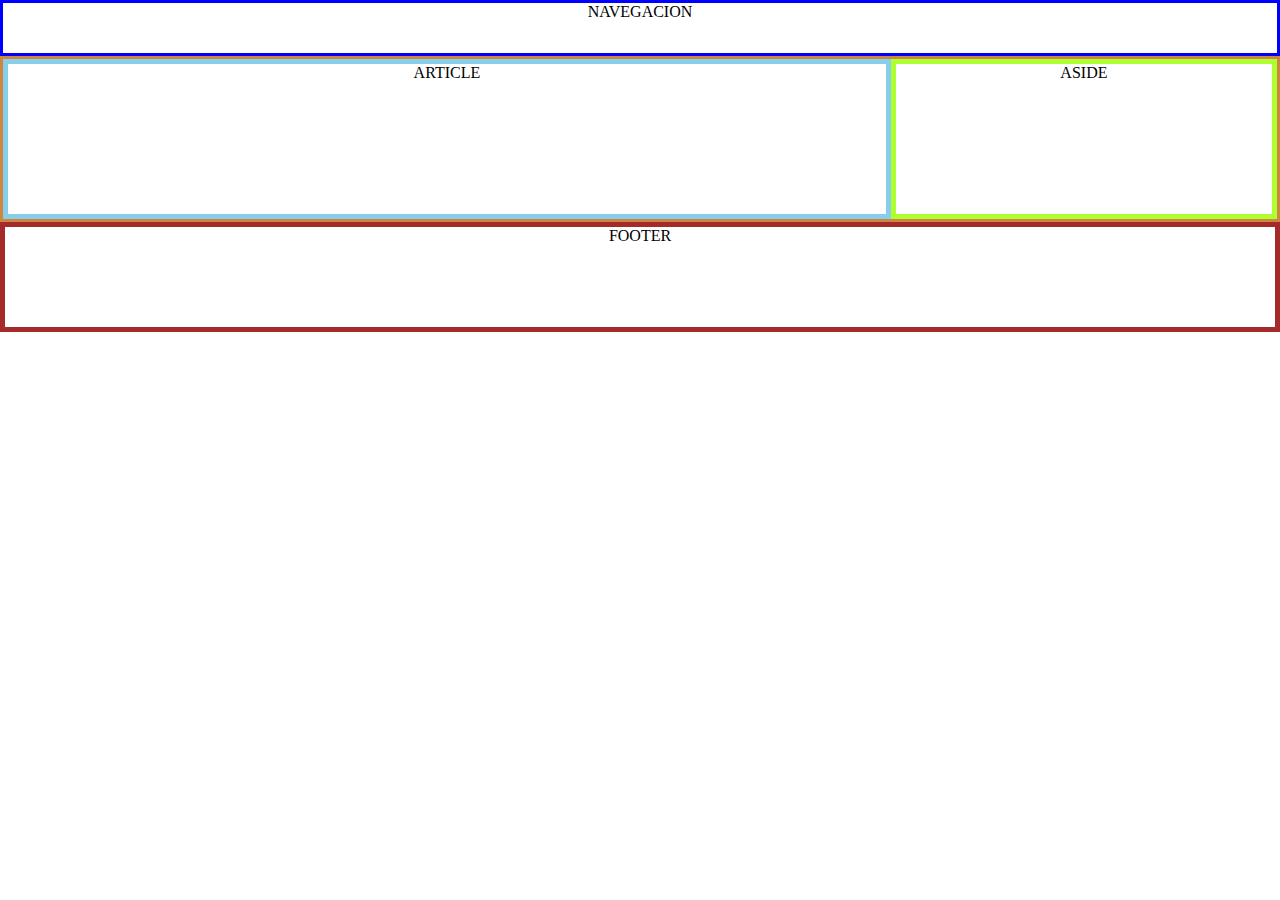
<file: 01 HTML Y CSS/04 Maquetacion/index.html>
<!DOCTYPE html>
<html lang="en">
    <head>
        <meta charset="UTF-8">
        <meta http-equiv="X-UA-Compatible" content="IE=edge">
        <meta name="viewport" content="width=device-width, initial-scale=1.0">
        <title>Document</title>
        <style>
            body{
                margin: 0;
            }
            nav{
                border: 3px solid blue;
                height: 50px;
                text-align: center;
            }
            /* ⚡ FLEXBOX ⚡*/
            section{ /*700px*/
                border: 3px solid peru;
                display: flex;
            }
            article{
                border: 5px solid skyblue;
                height: 150px;
                text-align: center;
                /* width: 500px; */
                /* width: 448px; */
                /*width: calc(70% - 10px);*/
                /*display: inline-block;*/
                width: 70%;
            }
            aside{
                border: 5px solid greenyellow;
                height: 150px;
                text-align: center;
                /* width: 186px; */
                /*width: calc(30% - 10px);*/
                /*display: inline-block;*/
                width: 30%;
            }
            footer{
                border: 5px solid brown;
                height: 100px;
                text-align: center;
            }
        </style>
    </head>
    <body>
        <nav>
            NAVEGACION
        </nav>
        <section>
            <article>ARTICLE</article>
            <aside>ASIDE</aside>        
        </section>
        <footer>
            FOOTER
        </footer>
    </body>
</html>
</file>
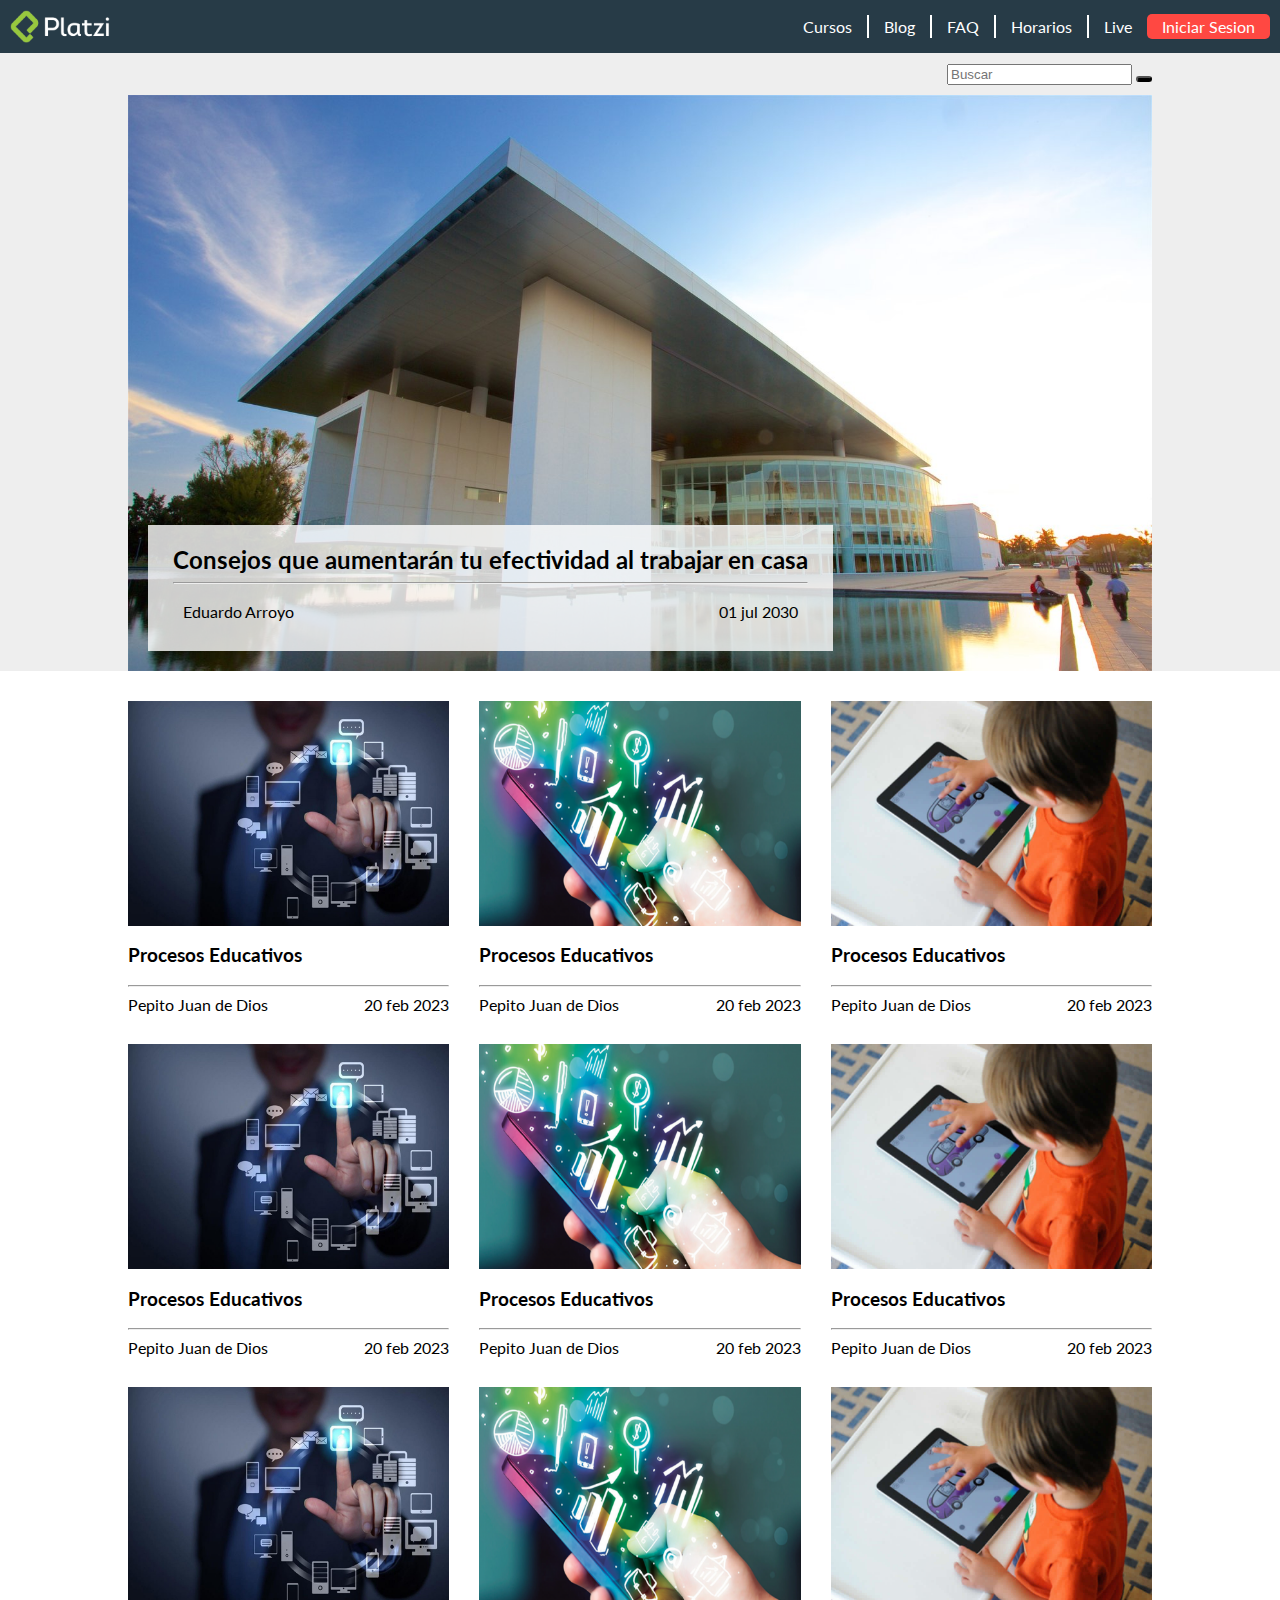
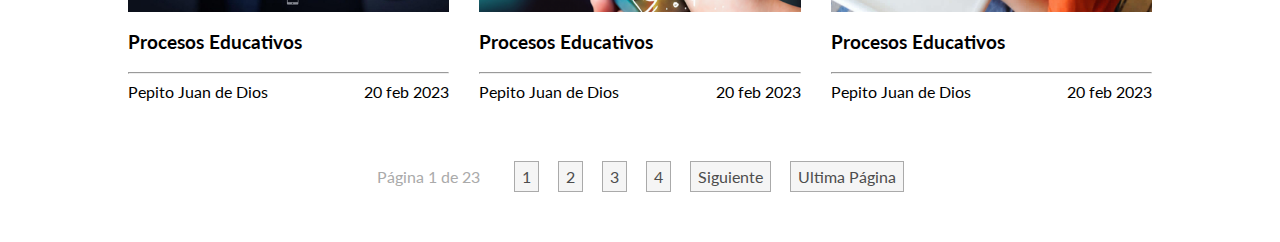
<file: 01 HTML Y CSS/05 Platzi Demo/index.html>
<!DOCTYPE html>
<html lang="es">
<head>
    <meta charset="UTF-8">
    <meta http-equiv="X-UA-Compatible" content="IE=edge">
    <meta name="viewport" content="width=device-width, initial-scale=1.0">
    <title>Document</title>
    <link rel="preconnect" href="https://fonts.googleapis.com">
    <link rel="preconnect" href="https://fonts.gstatic.com" crossorigin>
    <link href="https://fonts.googleapis.com/css2?family=Lato&display=swap" 
    rel="stylesheet">
    <!-- <link rel="stylesheet" href="https://cdnjs.cloudflare.com/ajax/libs/font-awesome/6.3.0/css/all.min.css"> -->
    <link rel="stylesheet" href="https://cdnjs.cloudflare.com/ajax/libs/font-awesome/6.3.0/css/all.min.css" integrity="sha512-SzlrxWUlpfuzQ+pcUCosxcglQRNAq/DZjVsC0lE40xsADsfeQoEypE+enwcOiGjk/bSuGGKHEyjSoQ1zVisanQ==" crossorigin="anonymous" referrerpolicy="no-referrer" />
    <link rel="stylesheet" href="css/estilos.css">
</head>
<body>
    <nav>
        <!-- SEARCH ENGINE OPTIMIZATION-->
        <img src="img/platzi-logo.png" alt="Platzi logo">
        
        <ul>
            <li class="border">
                <a href="#">Cursos</a>
            </li>
            <li class="border">
                <a href="#">Blog</a>
            </li>
            <li class="border">
                <a href="#">FAQ</a>
            </li>
            <li class="border">
                <a href="#">Horarios</a>
            </li>
            <li>
                <a href="#">Live</a>
            </li>
            <li>
                <a href="#" id="sesion">Iniciar Sesion</a>
            </li>
        </ul>
        <div>
            <i class="fa-solid fa-bars"></i>
        </div>
    </nav>
    
    <section class="portada">
        <div class="contenedor">
            <form>
                <input type="text" placeholder="Buscar">
                <button><i class="fa-solid fa-magnifying-glass"></i></button>
            </form>
            <div class="portadaBox">
                <img src="img/arquitectura.jpg" alt="arquitectura">
                <div class="portadaBox-hijo">
                    <h2>Consejos que aumentarán tu efectividad al trabajar en casa</h2>
                    <hr>
                    <div>
                        <span>
                            <i class="fa-solid fa-user"></i>
                            Eduardo Arroyo
                        </span>
                        <span>
                            01 jul 2030
                        </span>
                    </div>
                </div>
            </div>
        </div>
    </section>
    <section class="publicaciones">
        <div class="contenedor publiContenedor">
            <article>
                <img src="img/tec01.jpg" alt="tec01">
                <div>
                    <h3>Procesos Educativos</h3>
                    <hr>
                    <div>
                        <span>Pepito Juan de Dios</span>
                        <span>20 feb 2023</span>
                    </div>
                </div>
            </article>
            <article>
                <img src="img/tec02.png" alt="tec02">
                <div>
                    <h3>Procesos Educativos</h3>
                    <hr>
                    <div>
                        <span>Pepito Juan de Dios</span>
                        <span>20 feb 2023</span>
                    </div>
                </div>
            </article>
            <article>
                <img src="img/tec03.jpg" alt="tec03">
                <div>
                    <h3>Procesos Educativos</h3>
                    <hr>
                    <div>
                        <span>Pepito Juan de Dios</span>
                        <span>20 feb 2023</span>
                    </div>
                </div>
            </article>
            <article>
                <img src="img/tec01.jpg" alt="tec01">
                <div>
                    <h3>Procesos Educativos</h3>
                    <hr>
                    <div>
                        <span>Pepito Juan de Dios</span>
                        <span>20 feb 2023</span>
                    </div>
                </div>
            </article>
            <article>
                <img src="img/tec02.png" alt="tec02">
                <div>
                    <h3>Procesos Educativos</h3>
                    <hr>
                    <div>
                        <span>Pepito Juan de Dios</span>
                        <span>20 feb 2023</span>
                    </div>
                </div>
            </article>
            <article>
                <img src="img/tec03.jpg" alt="tec03">
                <div>
                    <h3>Procesos Educativos</h3>
                    <hr>
                    <div>
                        <span>Pepito Juan de Dios</span>
                        <span>20 feb 2023</span>
                    </div>
                </div>
            </article>
            <article>
                <img src="img/tec01.jpg" alt="tec01">
                <div>
                    <h3>Procesos Educativos</h3>
                    <hr>
                    <div>
                        <span>Pepito Juan de Dios</span>
                        <span>20 feb 2023</span>
                    </div>
                </div>
            </article>
            <article>
                <img src="img/tec02.png" alt="tec02">
                <div>
                    <h3>Procesos Educativos</h3>
                    <hr>
                    <div>
                        <span>Pepito Juan de Dios</span>
                        <span>20 feb 2023</span>
                    </div>
                </div>
            </article>
            <article>
                <img src="img/tec03.jpg" alt="tec03">
                <div>
                    <h3>Procesos Educativos</h3>
                    <hr>
                    <div>
                        <span>Pepito Juan de Dios</span>
                        <span>20 feb 2023</span>
                    </div>
                </div>
            </article>
        </div>
    </section>
    <footer>
        <span>Página 1 de 23</span>
        <a href="#">1</a>
        <a href="#">2</a>
        <a href="#">3</a>
        <a href="#">4</a>
        <a href="#">Siguiente</a>
        <a href="#">Ultima Página</a>
    </footer>
</body>
</html>
</file>
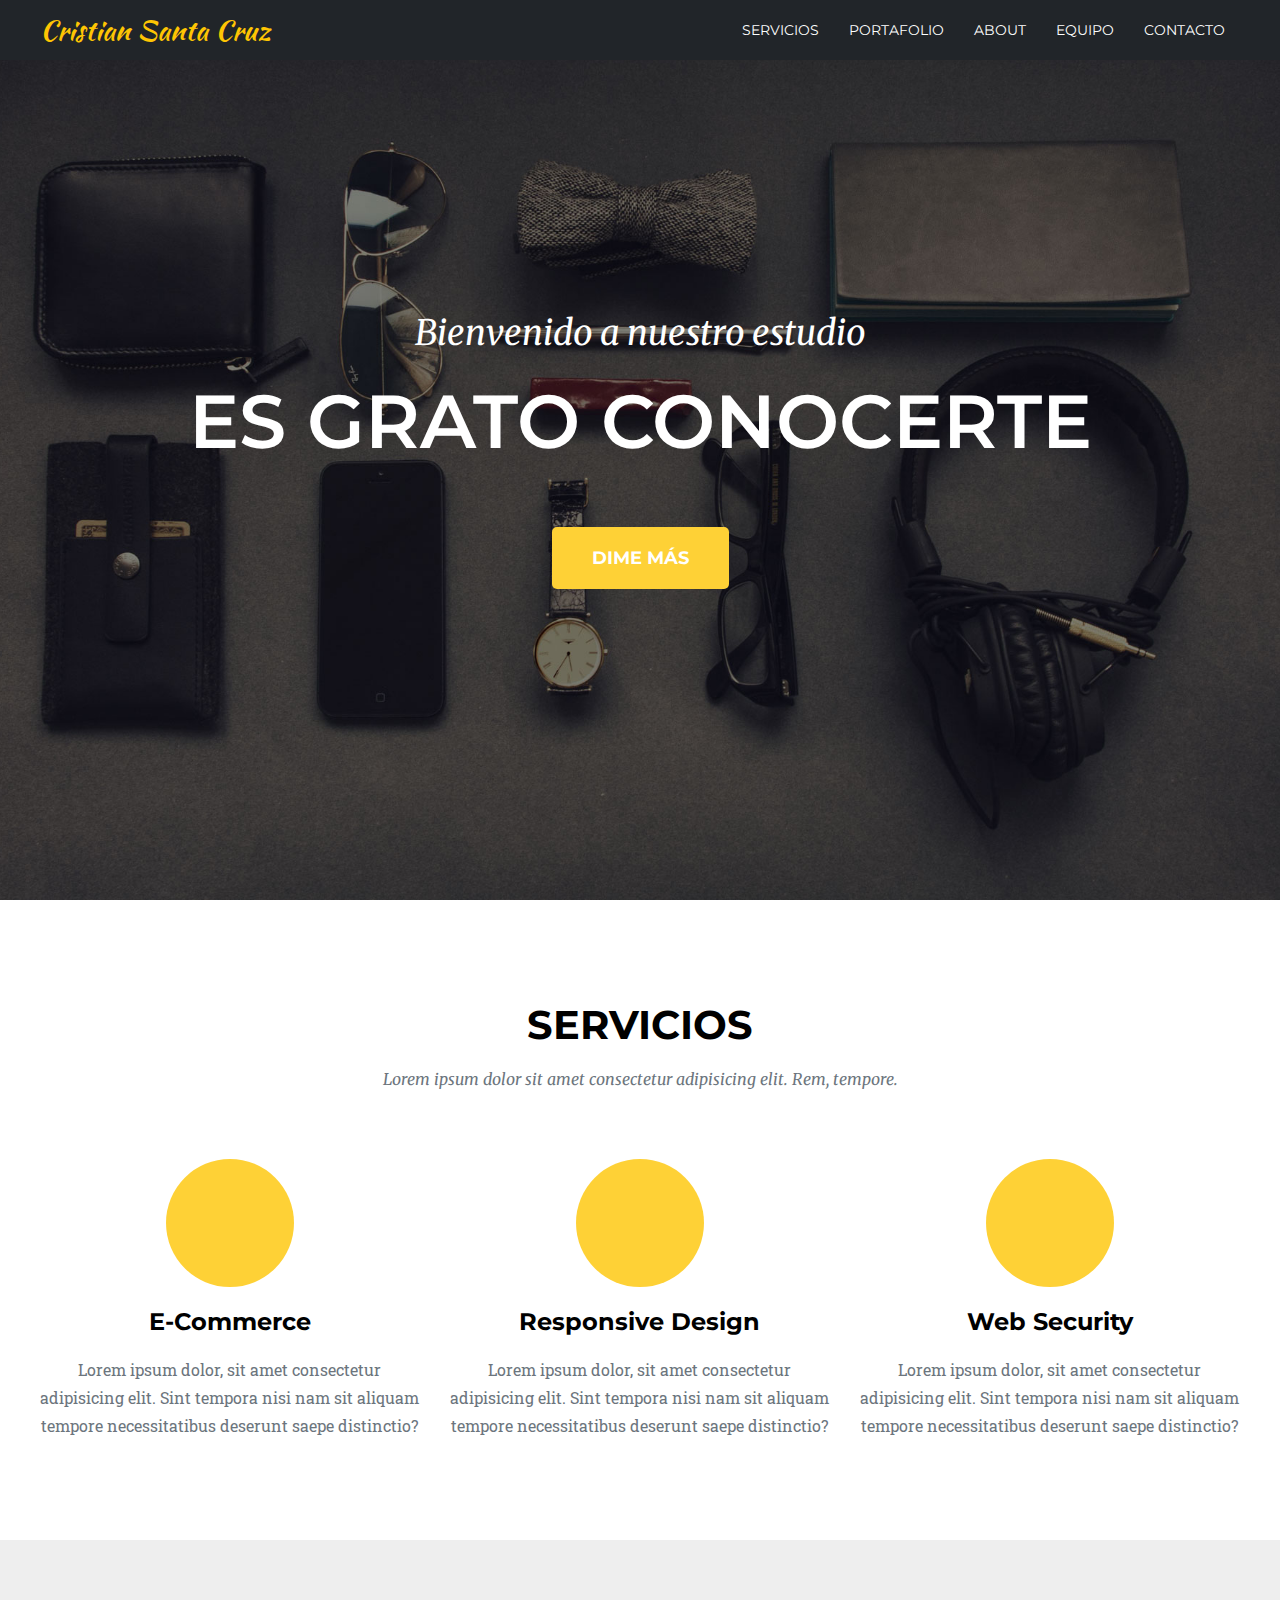
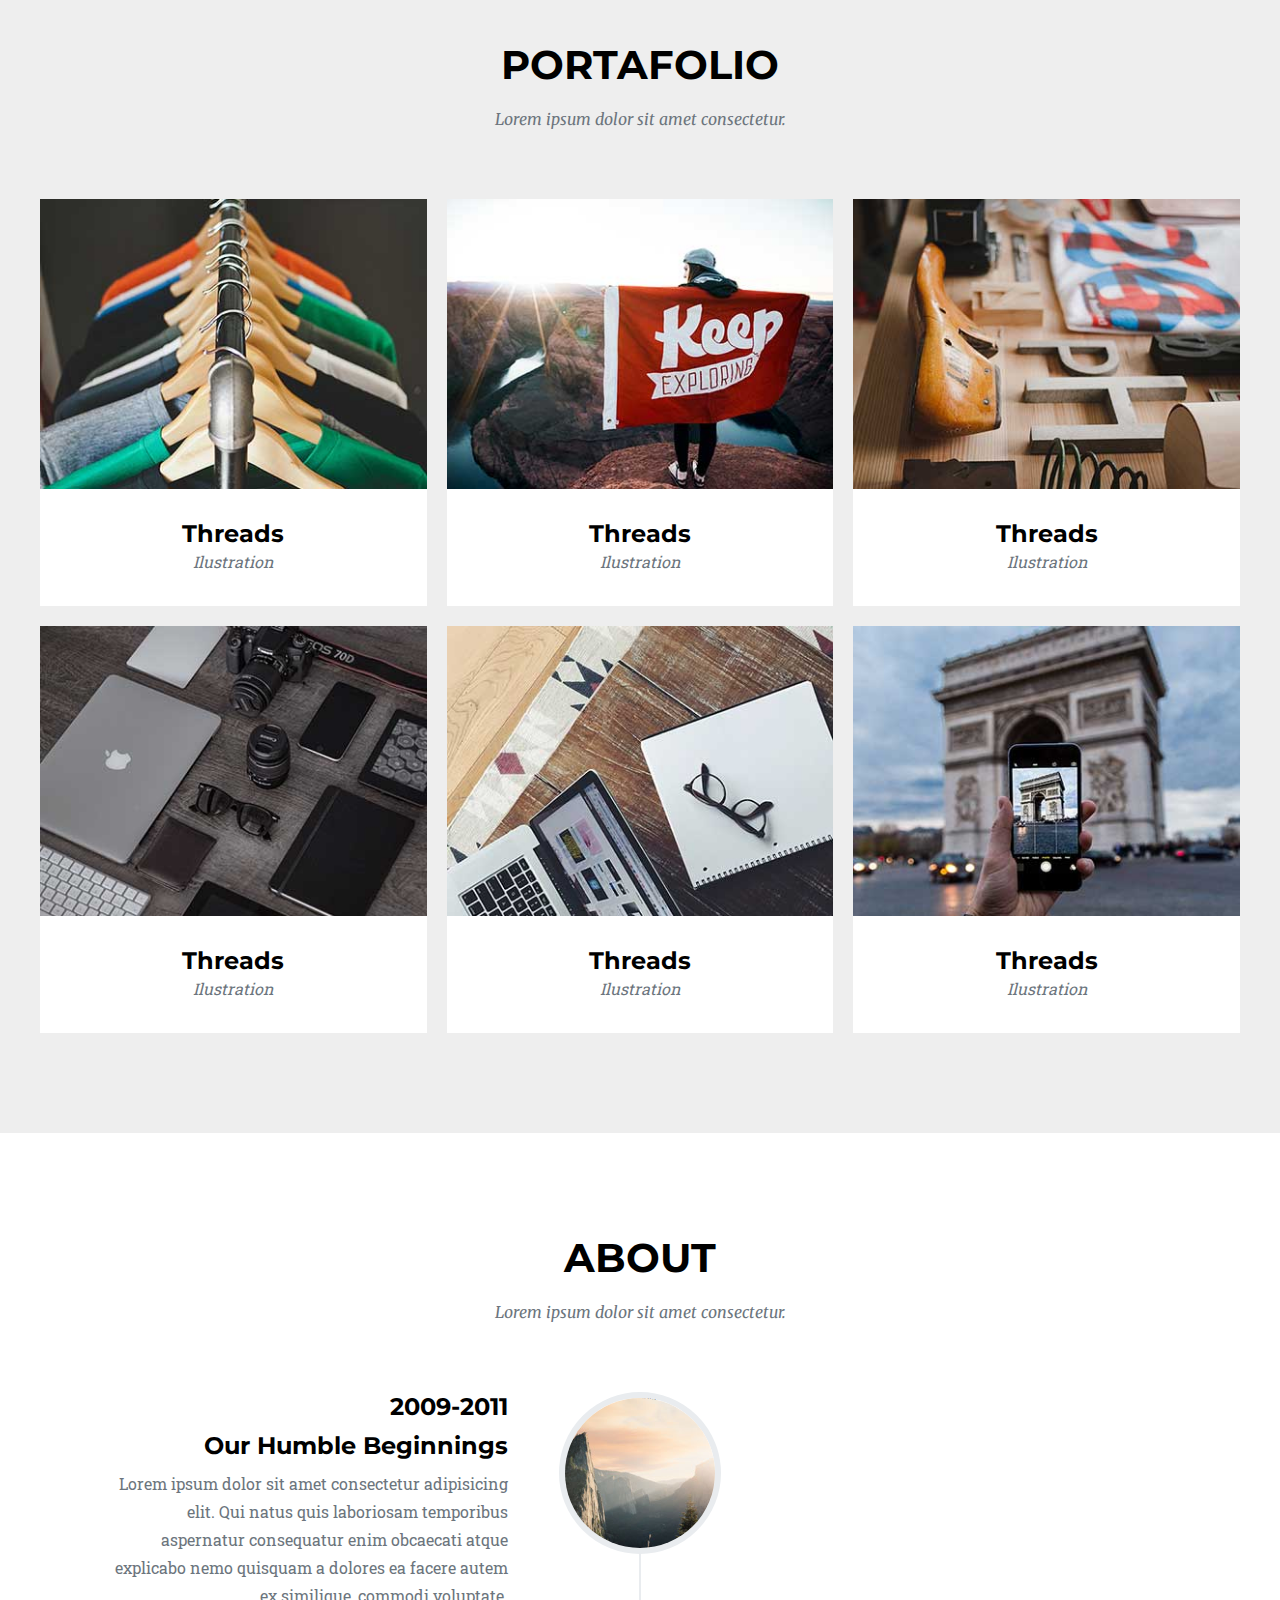
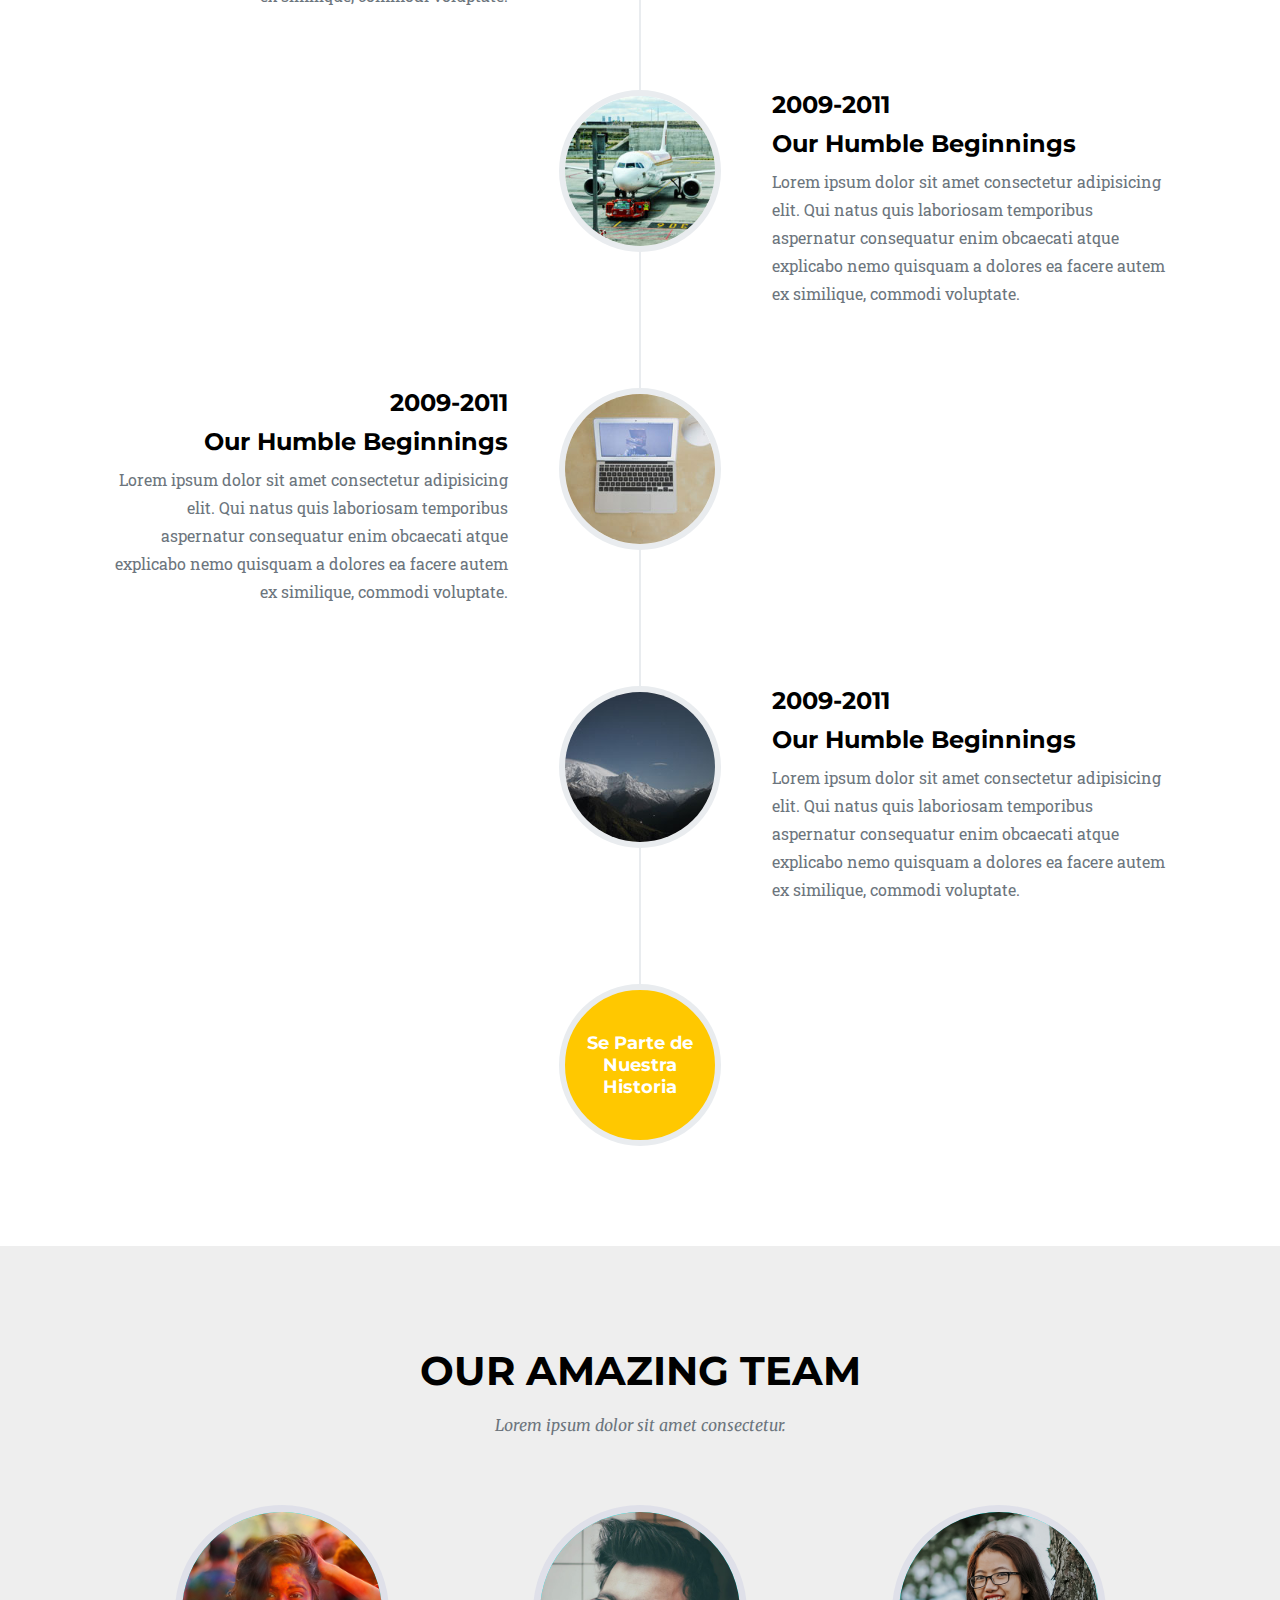
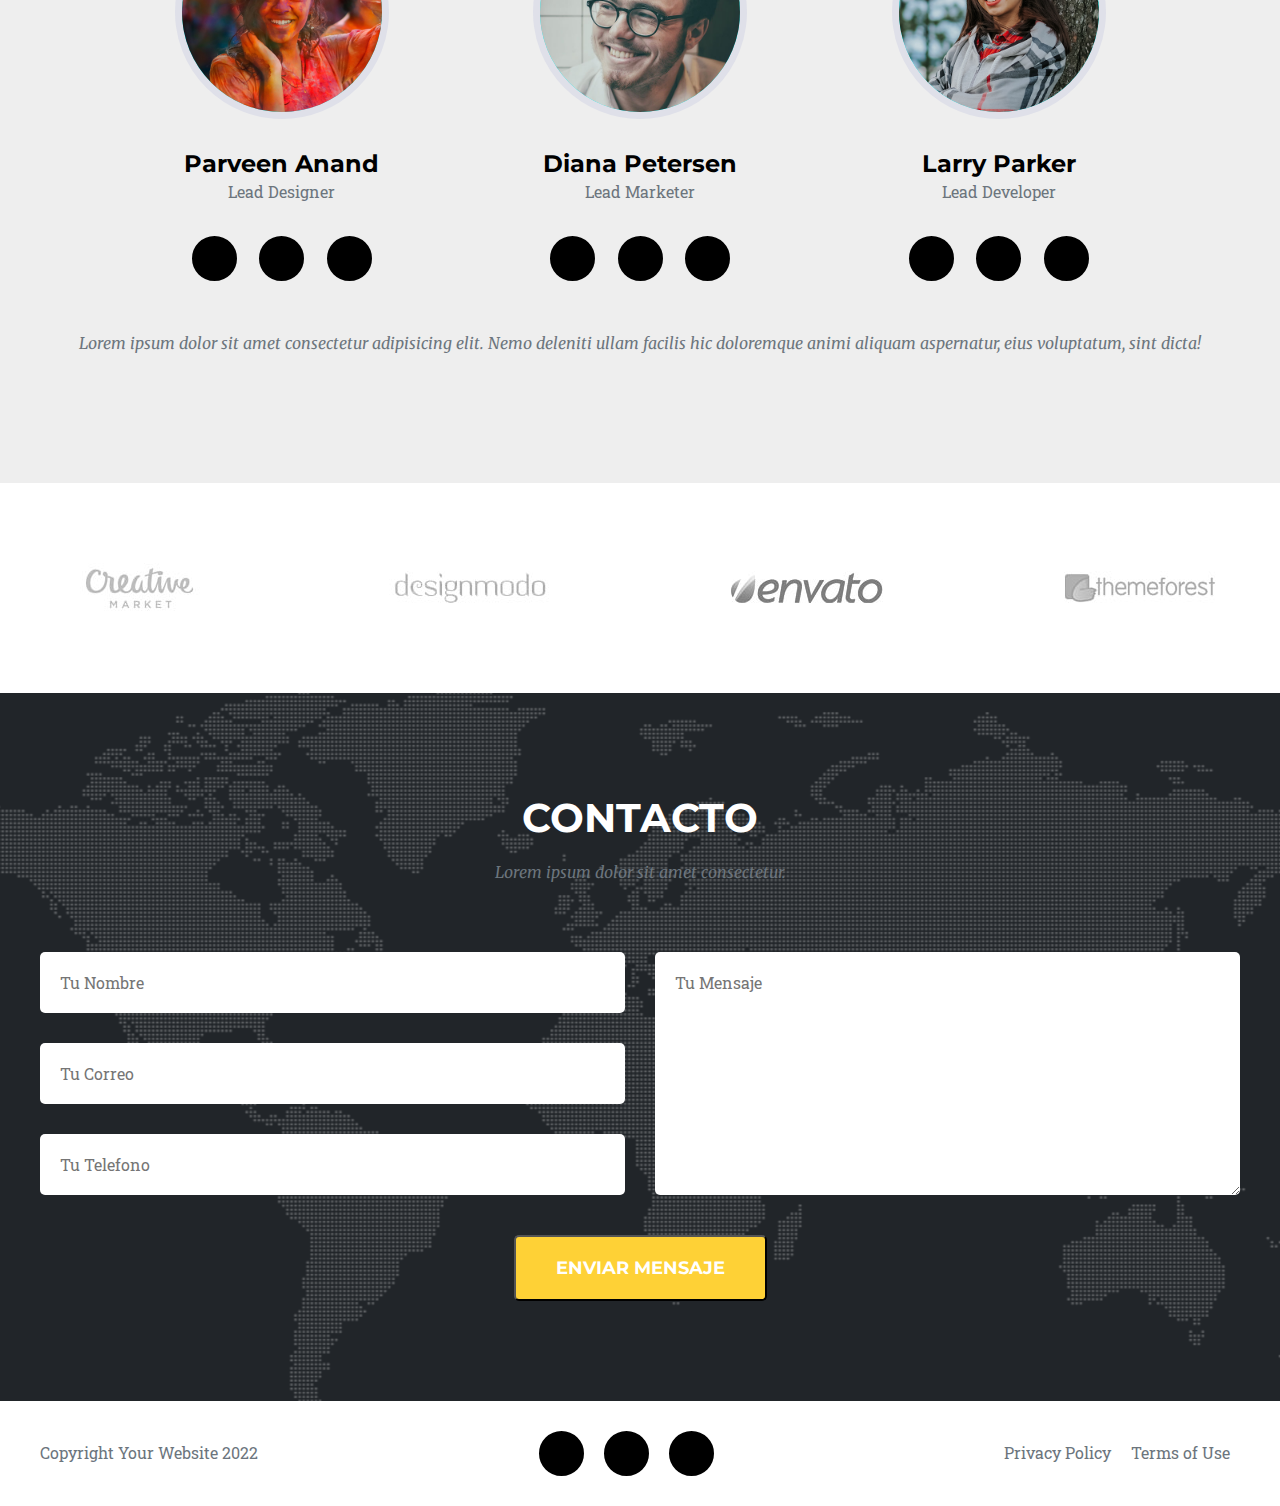
<file: 01 HTML Y CSS/06 Agencia/index.html>
<!DOCTYPE html>
<html lang="es">
<head>
    <meta charset="UTF-8">
    <meta http-equiv="X-UA-Compatible" content="IE=edge">
    <meta name="viewport" content="width=device-width, initial-scale=1.0">
    <link rel="preconnect" href="https://fonts.googleapis.com">
    <link rel="preconnect" href="https://fonts.gstatic.com" crossorigin>
    <link href="https://fonts.googleapis.com/css2?family=Kaushan+Script&family=Merriweather:wght@300;400;700&family=Montserrat:wght@300;400;700&family=Roboto+Slab:wght@300;400;700&display=swap" rel="stylesheet">
    <link rel="stylesheet" href="https://cdnjs.cloudflare.com/ajax/libs/font-awesome/6.3.0/css/all.min.css" integrity="sha512-SzlrxWUlpfuzQ+pcUCosxcglQRNAq/DZjVsC0lE40xsADsfeQoEypE+enwcOiGjk/bSuGGKHEyjSoQ1zVisanQ==" crossorigin="anonymous" referrerpolicy="no-referrer" />
    <link rel="stylesheet" href="css/estilos.css">
    <title>Agencia</title>    
</head>
<body>
    <nav class="nav cambioNav">
        <div class="nav__contenedor contenedor">
            <a href="#" class="nav__contenedor--logo">Cristian Santa Cruz</a>
            <ul class="nav__contenedor__menu">
                <li class="nav__contenedor__menu__item">
                    <a href="#services" class="nav__contenedor__menu__item--link">servicios</a>
                </li>
                <li class="nav__contenedor__menu__item">
                    <a href="#portfolio" class="nav__contenedor__menu__item--link">portafolio</a>
                </li>
                <li class="nav__contenedor__menu__item">
                    <a href="#about" class="nav__contenedor__menu__item--link">about</a>
                </li>
                <li class="nav__contenedor__menu__item">
                    <a href="#team" class="nav__contenedor__menu__item--link">equipo</a>
                </li>
                <li class="nav__contenedor__menu__item">
                    <a href="#contact" class="nav__contenedor__menu__item--link">contacto</a>
                </li>
            </ul>
            <div class="nav__contenedor--btn">
                menu <i class="fa-solid fa-bars"></i>
            </div>
        </div>        
    </nav>
    <header class="header">
        <div class="header__contenedor contenedor">
            <p class="header__contenedor--subtitulo text-center text-white">Bienvenido a nuestro estudio</p>
            <p class="header__contenedor--titulo text-center text-white mt-2 mb-6">es grato conocerte</p>
            <a href="#" class="header__contenedor--btn btn btn-amarillo">dime más</a>
        </div>
    </header>
    <section class="servicios pt-10 pb-10" id="services">
        <div class="servicios__contenedor contenedor">
            <h2 class="servicios__contenedor--titulo titulo-n2 text-center">servicios</h2>
            <p class="servicios__contenedor--subtitulo resumen-n2 text-center mt-2 mb-7">Lorem ipsum dolor sit amet consectetur adipisicing elit. Rem, tempore.</p>
            <div class="servicios__contenedor__box">
                <article class="servicios__contenedor__box__item">
                    <div class="servicios__contenedor__box__item--icon">
                        <i class="fa-solid fa-cart-shopping"></i>
                    </div>
                    <h3 class="servicios__contenedor__box__item--titulo titulo-n3 mt-2 mb-2 text-center">
                        E-Commerce
                    </h3>
                    <p class="servicios__contenedor__box__item--descri resumen-n3 text-center">Lorem ipsum dolor, sit amet consectetur adipisicing elit. Sint tempora nisi nam sit aliquam tempore necessitatibus deserunt saepe distinctio?                            
                    </p>
                </article>                        
                <article class="servicios__contenedor__box__item">
                    <div class="servicios__contenedor__box__item--icon">
                        <i class="fa-solid fa-laptop"></i>
                    </div>
                    <h3 class="servicios__contenedor__box__item--titulo titulo-n3 mt-2 mb-2 text-center">
                        Responsive Design
                    </h3>
                    <p class="servicios__contenedor__box__item--descri resumen-n3 text-center">
                        Lorem ipsum dolor, sit amet consectetur adipisicing elit. Sint tempora nisi nam sit aliquam tempore necessitatibus deserunt saepe distinctio?
                    </p>  
                </article>
                <article class="servicios__contenedor__box__item">                            
                    <div class="servicios__contenedor__box__item--icon">
                        <i class="fa-solid fa-lock"></i>
                    </div>
                    <h3 class="servicios__contenedor__box__item--titulo titulo-n3 mt-2 mb-2 text-center">
                        Web Security
                    </h3>
                    <p class="servicios__contenedor__box__item--descri resumen-n3 text-center">
                        Lorem ipsum dolor, sit amet consectetur adipisicing elit. Sint tempora nisi nam sit aliquam tempore necessitatibus deserunt saepe distinctio?
                    </p>
                </article>
            </div>
        </div>
    </section>
    <section class="portafolio pt-10 pb-10" id="portfolio">
        <div class="portafolio__contenedor contenedor">
            <h2 class="titulo-n2 text-center">portafolio</h2>
            <p class="resumen-n2 text-center mt-2 mb-7">Lorem ipsum dolor sit amet consectetur.</p>
            <div class="portafolio__contenedor__box">
                <article class="portafolio__contenedor__box__item">
                    <div class="portafolio__contenedor__box__item__imgBox">
                        <img src="img/portafolio/01-thumbnail.jpg" alt="thumbnail">
                        <div>
                            <i class="fa-solid fa-plus"></i>
                        </div>
                    </div>
                    <div class="portafolio__contenedor__box__item__data pt-3 pb-3">
                        <h3 class="titulo-n3 text-center">Threads</h3>
                        <p class="resumen-n3 text-center text-italic">Ilustration</p>
                    </div>
                </article>
                <article class="portafolio__contenedor__box__item">
                    <div class="portafolio__contenedor__box__item__imgBox">
                        <img src="img/portafolio/02-thumbnail.jpg" alt="thumbnail">
                        <div>
                            <i class="fa-solid fa-plus"></i>
                        </div>
                    </div>
                    <div class="portafolio__contenedor__box__item__data pt-3 pb-3">
                        <h3 class="titulo-n3 text-center">Threads</h3>
                        <p class="resumen-n3 text-center text-italic">Ilustration</p>
                    </div>
                </article>
                <article class="portafolio__contenedor__box__item">
                    <div class="portafolio__contenedor__box__item__imgBox">
                        <img src="img/portafolio/03-thumbnail.jpg" alt="thumbnail">
                        <div>
                            <i class="fa-solid fa-plus"></i>
                        </div>
                    </div>
                    <div class="portafolio__contenedor__box__item__data pt-3 pb-3">
                        <h3 class="titulo-n3 text-center">Threads</h3>
                        <p class="resumen-n3 text-center text-italic">Ilustration</p>
                    </div>
                </article>
                <article class="portafolio__contenedor__box__item">
                    <div class="portafolio__contenedor__box__item__imgBox">
                        <img src="img/portafolio/04-thumbnail.jpg" alt="thumbnail">
                        <div>
                            <i class="fa-solid fa-plus"></i>
                        </div>
                    </div>
                    <div class="portafolio__contenedor__box__item__data pt-3 pb-3">
                        <h3 class="titulo-n3 text-center">Threads</h3>
                        <p class="resumen-n3 text-center text-italic">Ilustration</p>
                    </div>
                </article>
                <article class="portafolio__contenedor__box__item">
                    <div class="portafolio__contenedor__box__item__imgBox">
                        <img src="img/portafolio/05-thumbnail.jpg" alt="thumbnail">
                        <div>
                            <i class="fa-solid fa-plus"></i>
                        </div>
                    </div>
                    <div class="portafolio__contenedor__box__item__data pt-3 pb-3">
                        <h3 class="titulo-n3 text-center">Threads</h3>
                        <p class="resumen-n3 text-center text-italic">Ilustration</p>
                    </div>
                </article>
                <article class="portafolio__contenedor__box__item">
                    <div class="portafolio__contenedor__box__item__imgBox">
                        <img src="img/portafolio/06-thumbnail.jpg" alt="thumbnail">
                        <div>
                            <i class="fa-solid fa-plus"></i>
                        </div>
                    </div>
                    <div class="portafolio__contenedor__box__item__data pt-3 pb-3">
                        <h3 class="titulo-n3 text-center">Threads</h3>
                        <p class="resumen-n3 text-center text-italic">Ilustration</p>
                    </div>
                </article>
            </div>
        </div>
    </section>        
    <section class="about pt-10 pb-10" id="about">
        <div class="about__contenedor contenedor">
            <h2 class="titulo-n2 text-center">about</h2>
            <p class="resumen-n2 text-center mt-2 mb-7">Lorem ipsum dolor sit amet consectetur.</p>
            <ul class="about__contenedor__timeline">
                <!-- <before> <before> -->
                <li class="about__contenedor__timeline__item">
                    <div class="about__contenedor__timeline__item__imgBox">
                        <img src="img/about/1.jpg" alt="1">
                    </div>
                    <div class="about__contenedor__timeline__item__panel">
                        <h3 class="titulo-n3">2009-2011</h3>
                        <h3 class="titulo-n3">Our Humble Beginnings</h3>
                        <p class="resumen-n3">Lorem ipsum dolor sit amet consectetur adipisicing elit. Qui natus quis laboriosam temporibus aspernatur consequatur enim obcaecati atque explicabo nemo quisquam a dolores ea facere autem ex similique, commodi voluptate.</p>
                    </div>
                </li>
                <li class="about__contenedor__timeline__item">
                    <div class="about__contenedor__timeline__item__imgBox">
                        <img src="img/about/2.jpg" alt="2">
                    </div>
                    <div class="about__contenedor__timeline__item__panel">
                        <h3 class="titulo-n3">2009-2011</h3>
                        <h3 class="titulo-n3">Our Humble Beginnings</h3>
                        <p class="resumen-n3">Lorem ipsum dolor sit amet consectetur adipisicing elit. Qui natus quis laboriosam temporibus aspernatur consequatur enim obcaecati atque explicabo nemo quisquam a dolores ea facere autem ex similique, commodi voluptate.</p>
                    </div>
                </li>
                <li class="about__contenedor__timeline__item">
                    <div class="about__contenedor__timeline__item__imgBox">
                        <img src="img/about/3.jpg" alt="3">
                    </div>
                    <div class="about__contenedor__timeline__item__panel">
                        <h3 class="titulo-n3">2009-2011</h3>
                        <h3 class="titulo-n3">Our Humble Beginnings</h3>
                        <p class="resumen-n3">Lorem ipsum dolor sit amet consectetur adipisicing elit. Qui natus quis laboriosam temporibus aspernatur consequatur enim obcaecati atque explicabo nemo quisquam a dolores ea facere autem ex similique, commodi voluptate.</p>
                    </div>
                </li>
                <li class="about__contenedor__timeline__item">
                    <div class="about__contenedor__timeline__item__imgBox">
                        <img src="img/about/4.jpg" alt="4">
                    </div>
                    <div class="about__contenedor__timeline__item__panel">
                        <h3 class="titulo-n3">2009-2011</h3>
                        <h3 class="titulo-n3">Our Humble Beginnings</h3>
                        <p class="resumen-n3">Lorem ipsum dolor sit amet consectetur adipisicing elit. Qui natus quis laboriosam temporibus aspernatur consequatur enim obcaecati atque explicabo nemo quisquam a dolores ea facere autem ex similique, commodi voluptate.</p>
                    </div>
                </li>
                <li class="about__contenedor__timeline__item lastItem">
                    <div class="about__contenedor__timeline__item__imgBox">
                        <p>Se Parte de Nuestra Historia</p>
                    </div>
                </li>
                <!-- after -->
            </ul>
        </div>
    </section>  
    <section class="team pt-10 pb-10" id="team">
        <div class="team__contenedor contenedor">
            <h2 class="titulo-n2 text-center">our amazing team</h2>
            <p class="resumen-n2 text-center mt-2 mb-7">Lorem ipsum dolor sit amet consectetur.</p>
            <div class="team__contenedor__box">
                <article class="team__contenedor__box__item">
                    <div class="team__contenedor__box__item__imgBox">
                        <img src="img/team/1.jpg" alt="1">
                    </div>
                    <div class="team__contenedor__box__item__data pt-3 pb-3">
                        <h3 class="titulo-n3 text-center">Parveen Anand</h3>
                        <p class="resumen-n3 text-center">Lead Designer</p>
                    </div>
                    <div class="team__contenedor__box__item--icon">
                        <a href="#">
                            <i class="fa-brands fa-twitter"></i>
                        </a>
                        <a href="#">
                            <i class="fa-brands fa-facebook-f"></i>
                        </a>
                        <a href="#">
                            <i class="fa-brands fa-linkedin-in"></i>
                        </a>
                    </div>
                </article>
                <article class="team__contenedor__box__item">
                    <div class="team__contenedor__box__item__imgBox">
                        <img src="img/team/2.jpg" alt="2">
                    </div>
                    <div class="team__contenedor__box__item__data pt-3 pb-3">
                        <h3 class="titulo-n3 text-center">Diana Petersen</h3>
                        <p class="resumen-n3 text-center">Lead Marketer</p>
                    </div>
                    <div class="team__contenedor__box__item--icon">
                        <a href="#">
                            <i class="fa-brands fa-twitter"></i>
                        </a>
                        <a href="#">
                            <i class="fa-brands fa-facebook-f"></i>
                        </a>
                        <a href="#">
                            <i class="fa-brands fa-linkedin-in"></i>
                        </a>
                    </div>
                </article>
                <article class="team__contenedor__box__item">
                    <div class="team__contenedor__box__item__imgBox">
                        <img src="img/team/3.jpg" alt="3">
                    </div>
                    <div class="team__contenedor__box__item__data pt-3 pb-3">
                        <h3 class="titulo-n3 text-center">Larry Parker</h3>
                        <p class="resumen-n3 text-center">Lead Developer</p>
                    </div>
                    <div class="team__contenedor__box__item--icon">
                        <a href="#">
                            <i class="fa-brands fa-twitter"></i>
                        </a>
                        <a href="#">
                            <i class="fa-brands fa-facebook-f"></i>
                        </a>
                        <a href="#">
                            <i class="fa-brands fa-linkedin-in"></i>
                        </a>
                    </div>
                </article>                
            </div>
            <div class="team__contenedor__subtitulo resumen-n2 text-center mt-5 mb-3">
                Lorem ipsum dolor sit amet consectetur adipisicing elit. Nemo deleniti ullam facilis hic doloremque animi aliquam aspernatur, eius voluptatum, sint dicta!
            </div>
        </div>
    </section>
    <section class="logo pt-8 pb-8">
        <div class="logo__contenedor contenedor">
            <ul class="logo__contenedor__items">
                <li class="logo__contenedor__items--marcas">
                    <img src="img/logos/creative-market.jpg" alt="creative">
                </li>
                <li class="logo__contenedor__items--marcas">
                    <img src="img/logos/designmodo.jpg" alt="creative">
                </li>
                <li class="logo__contenedor__items--marcas">
                    <img src="img/logos/envato.jpg" alt="creative">
                </li>
                <li class="logo__contenedor__items--marcas">
                    <img src="img/logos/themeforest.jpg" alt="creative">
                </li>
            </ul>
        </div>
    </section>

    <section class="contacto pt-10 pb-10" id="contact">
        <div class="contacto__contenedor contenedor">
            <h2 class="titulo-n2 text-center text-white">contacto</h2>
            <p class="resumen-n2 text-center mt-2 mb-7">Lorem ipsum dolor sit amet consectetur.</p>
            <form class="contacto__contenedor__form">
                <div class="contacto__contenedor__form__col">
                    <div class="contacto__contenedor__form__col--formGroup">
                        <input type="text" placeholder="Tu Nombre" required>
                    </div>
                    <div class="contacto__contenedor__form__col--formGroup">
                        <input type="email" placeholder="Tu Correo">
                    </div>
                    <div class="contacto__contenedor__form__col--formGroup">
                        <input type="tel" placeholder="Tu Telefono">
                    </div>
                </div>
                <div class="contacto__contenedor__form__col">
                    <div class="contacto__contenedor__form__col--formGroup h-100">
                        <textarea rows="7" placeholder="Tu Mensaje" class="h-100"></textarea>                        
                    </div>
                </div>
                <div class="contacto__contenedor__form--btnBox mt-4">
                    <!-- <input type="submit"> -->
                    <button class="btn btn-amarillo">enviar mensaje</button>
                </div>
            </form>
        </div>
    </section>
    <footer class="footer pt-3 pb-3">
        <div class="footer__contenedor contenedor">
            <p class="footer__contenedor__copy resumen-n3">Copyright Your Website 2022</p>
            <div class="footer__contenedor--icon">
                <a href="#">
                    <i class="fa-brands fa-twitter"></i>
                </a>
                <a href="#">
                    <i class="fa-brands fa-facebook-f"></i>
                </a>
                <a href="#">
                    <i class="fa-brands fa-linkedin-in"></i>
                </a>
            </div>
            <div class="footer__contenedor__privacyTerms">
                <a href="#" class="footer__contenedor__privacyTerms--privacy resumen-n3">Privacy Policy</a>                
                <a href="#" class="footer__contenedor__privacyTerms--terms resumen-n3">Terms of Use</a>
            </div>
        </div>
    </footer>
    <script src="js/codigo.js"></script>
</body>
</html>
</file>
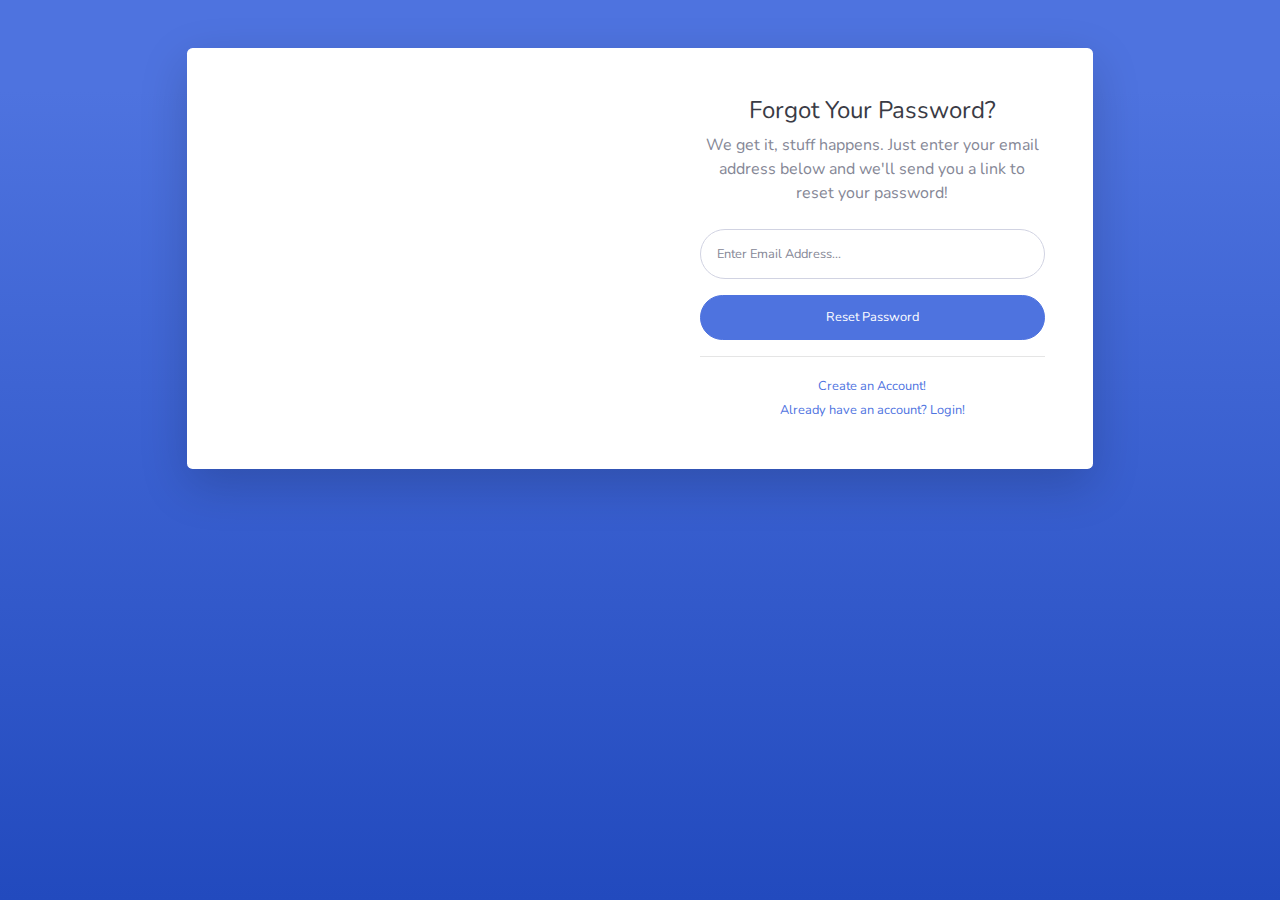
<file: 04 CMS/public/admin/forgot-password.html>
<!DOCTYPE html>
<html lang="en">

<head>

    <meta charset="utf-8">
    <meta http-equiv="X-UA-Compatible" content="IE=edge">
    <meta name="viewport" content="width=device-width, initial-scale=1, shrink-to-fit=no">
    <meta name="description" content="">
    <meta name="author" content="">

    <title>SB Admin 2 - Forgot Password</title>

    <!-- Custom fonts for this template-->
    <link href="vendor/fontawesome-free/css/all.min.css" rel="stylesheet" type="text/css">
    <link
        href="https://fonts.googleapis.com/css?family=Nunito:200,200i,300,300i,400,400i,600,600i,700,700i,800,800i,900,900i"
        rel="stylesheet">

    <!-- Custom styles for this template-->
    <link href="css/sb-admin-2.min.css" rel="stylesheet">

</head>

<body class="bg-gradient-primary">

    <div class="container">

        <!-- Outer Row -->
        <div class="row justify-content-center">

            <div class="col-xl-10 col-lg-12 col-md-9">

                <div class="card o-hidden border-0 shadow-lg my-5">
                    <div class="card-body p-0">
                        <!-- Nested Row within Card Body -->
                        <div class="row">
                            <div class="col-lg-6 d-none d-lg-block bg-password-image"></div>
                            <div class="col-lg-6">
                                <div class="p-5">
                                    <div class="text-center">
                                        <h1 class="h4 text-gray-900 mb-2">Forgot Your Password?</h1>
                                        <p class="mb-4">We get it, stuff happens. Just enter your email address below
                                            and we'll send you a link to reset your password!</p>
                                    </div>
                                    <form class="user">
                                        <div class="form-group">
                                            <input type="email" class="form-control form-control-user"
                                                id="exampleInputEmail" aria-describedby="emailHelp"
                                                placeholder="Enter Email Address...">
                                        </div>
                                        <a href="login.html" class="btn btn-primary btn-user btn-block">
                                            Reset Password
                                        </a>
                                    </form>
                                    <hr>
                                    <div class="text-center">
                                        <a class="small" href="register.html">Create an Account!</a>
                                    </div>
                                    <div class="text-center">
                                        <a class="small" href="login.html">Already have an account? Login!</a>
                                    </div>
                                </div>
                            </div>
                        </div>
                    </div>
                </div>

            </div>

        </div>

    </div>

    <!-- Bootstrap core JavaScript-->
    <script src="vendor/jquery/jquery.min.js"></script>
    <script src="vendor/bootstrap/js/bootstrap.bundle.min.js"></script>

    <!-- Core plugin JavaScript-->
    <script src="vendor/jquery-easing/jquery.easing.min.js"></script>

    <!-- Custom scripts for all pages-->
    <script src="js/sb-admin-2.min.js"></script>

</body>

</html>
</file>
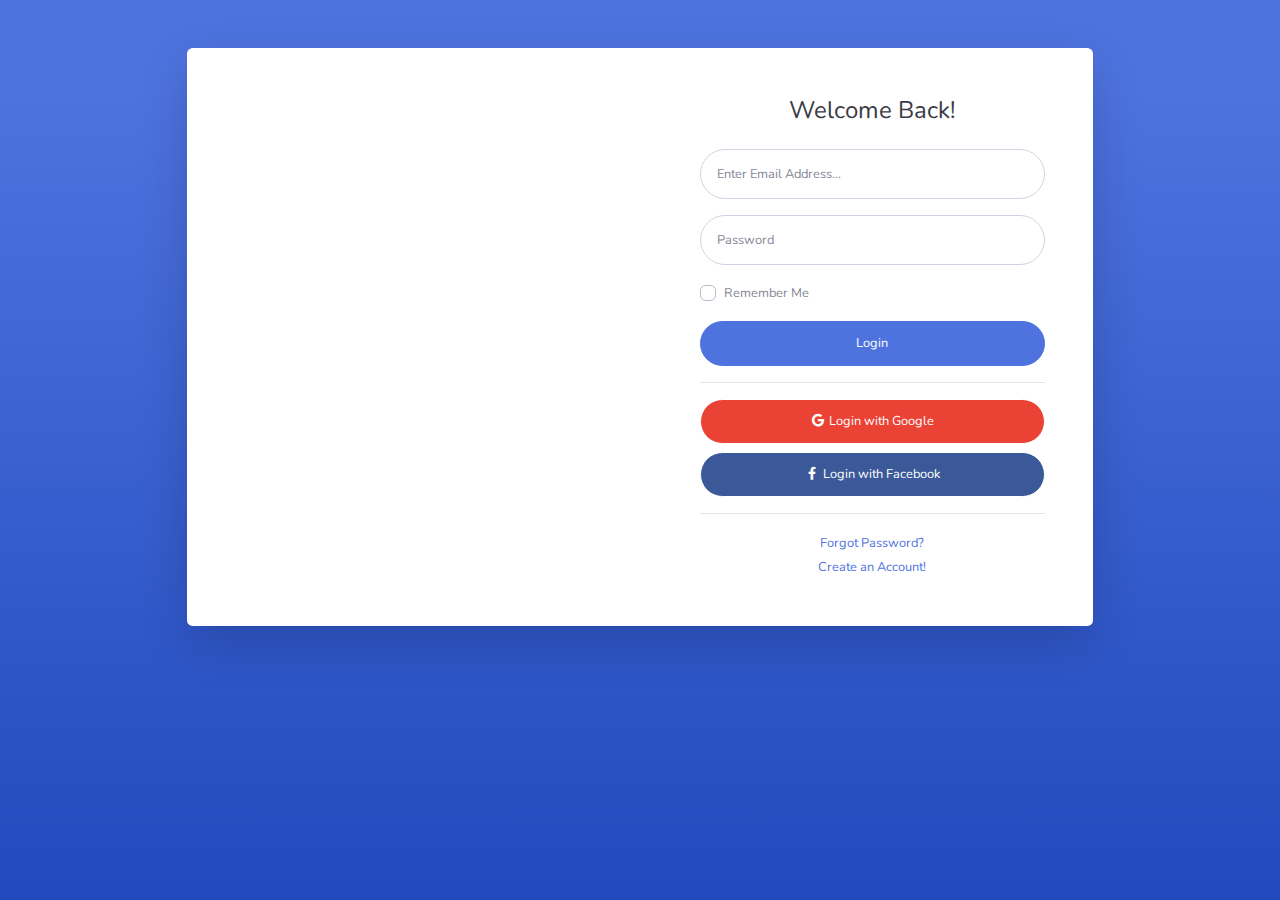
<file: 04 CMS/public/admin/login.html>
<!DOCTYPE html>
<html lang="en">

<head>

    <meta charset="utf-8">
    <meta http-equiv="X-UA-Compatible" content="IE=edge">
    <meta name="viewport" content="width=device-width, initial-scale=1, shrink-to-fit=no">
    <meta name="description" content="">
    <meta name="author" content="">

    <title>SB Admin 2 - Login</title>

    <!-- Custom fonts for this template-->
    <link href="vendor/fontawesome-free/css/all.min.css" rel="stylesheet" type="text/css">
    <link
        href="https://fonts.googleapis.com/css?family=Nunito:200,200i,300,300i,400,400i,600,600i,700,700i,800,800i,900,900i"
        rel="stylesheet">

    <!-- Custom styles for this template-->
    <link href="css/sb-admin-2.min.css" rel="stylesheet">

</head>

<body class="bg-gradient-primary">

    <div class="container">

        <!-- Outer Row -->
        <div class="row justify-content-center">

            <div class="col-xl-10 col-lg-12 col-md-9">

                <div class="card o-hidden border-0 shadow-lg my-5">
                    <div class="card-body p-0">
                        <!-- Nested Row within Card Body -->
                        <div class="row">
                            <div class="col-lg-6 d-none d-lg-block bg-login-image"></div>
                            <div class="col-lg-6">
                                <div class="p-5">
                                    <div class="text-center">
                                        <h1 class="h4 text-gray-900 mb-4">Welcome Back!</h1>
                                    </div>
                                    <form class="user">
                                        <div class="form-group">
                                            <input type="email" class="form-control form-control-user"
                                                id="exampleInputEmail" aria-describedby="emailHelp"
                                                placeholder="Enter Email Address...">
                                        </div>
                                        <div class="form-group">
                                            <input type="password" class="form-control form-control-user"
                                                id="exampleInputPassword" placeholder="Password">
                                        </div>
                                        <div class="form-group">
                                            <div class="custom-control custom-checkbox small">
                                                <input type="checkbox" class="custom-control-input" id="customCheck">
                                                <label class="custom-control-label" for="customCheck">Remember
                                                    Me</label>
                                            </div>
                                        </div>
                                        <a href="index.html" class="btn btn-primary btn-user btn-block">
                                            Login
                                        </a>
                                        <hr>
                                        <a href="index.html" class="btn btn-google btn-user btn-block">
                                            <i class="fab fa-google fa-fw"></i> Login with Google
                                        </a>
                                        <a href="index.html" class="btn btn-facebook btn-user btn-block">
                                            <i class="fab fa-facebook-f fa-fw"></i> Login with Facebook
                                        </a>
                                    </form>
                                    <hr>
                                    <div class="text-center">
                                        <a class="small" href="forgot-password.html">Forgot Password?</a>
                                    </div>
                                    <div class="text-center">
                                        <a class="small" href="register.html">Create an Account!</a>
                                    </div>
                                </div>
                            </div>
                        </div>
                    </div>
                </div>

            </div>

        </div>

    </div>

    <!-- Bootstrap core JavaScript-->
    <script src="vendor/jquery/jquery.min.js"></script>
    <script src="vendor/bootstrap/js/bootstrap.bundle.min.js"></script>

    <!-- Core plugin JavaScript-->
    <script src="vendor/jquery-easing/jquery.easing.min.js"></script>

    <!-- Custom scripts for all pages-->
    <script src="js/sb-admin-2.min.js"></script>

</body>

</html>
</file>
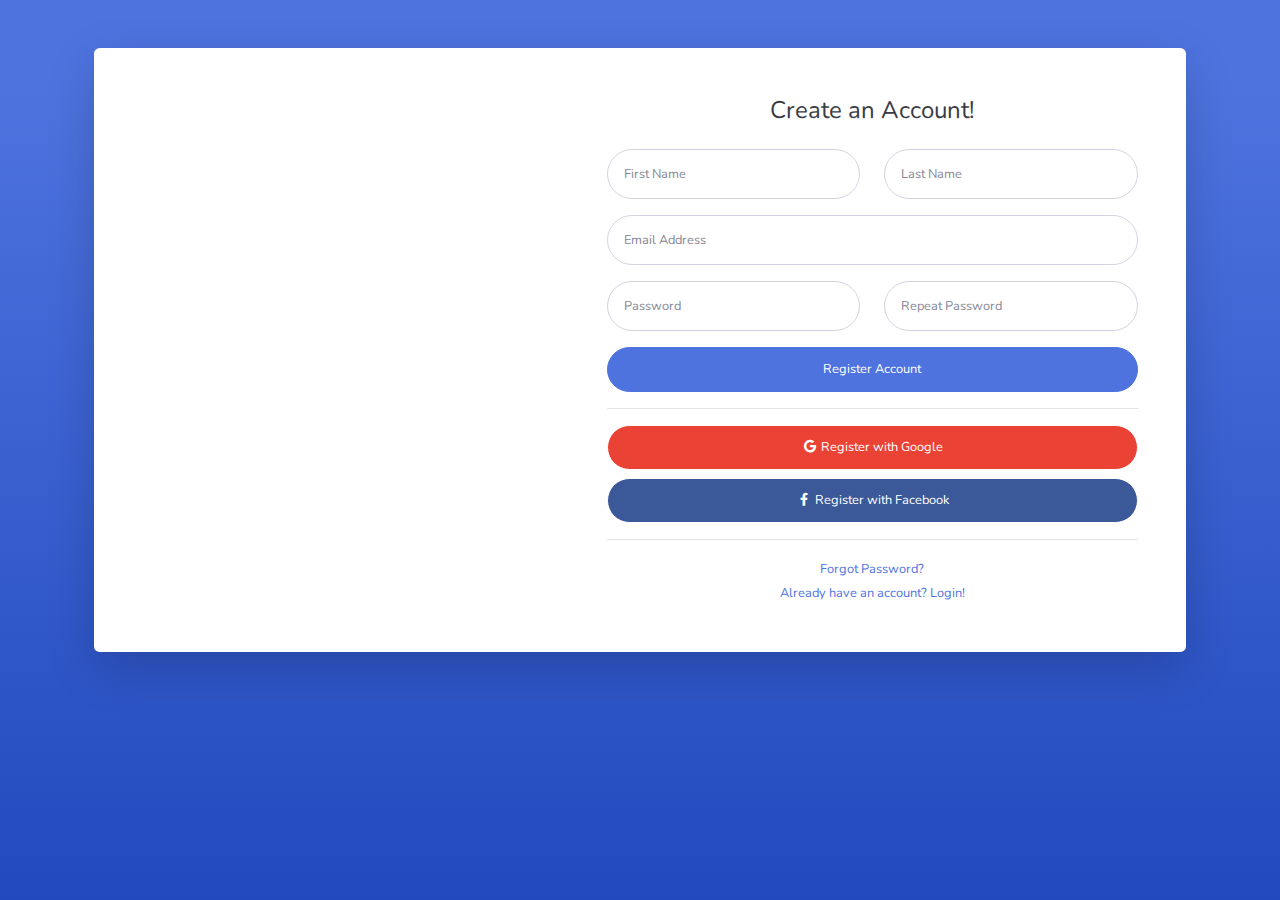
<file: 04 CMS/public/admin/register.html>
<!DOCTYPE html>
<html lang="en">

<head>

    <meta charset="utf-8">
    <meta http-equiv="X-UA-Compatible" content="IE=edge">
    <meta name="viewport" content="width=device-width, initial-scale=1, shrink-to-fit=no">
    <meta name="description" content="">
    <meta name="author" content="">

    <title>SB Admin 2 - Register</title>

    <!-- Custom fonts for this template-->
    <link href="vendor/fontawesome-free/css/all.min.css" rel="stylesheet" type="text/css">
    <link
        href="https://fonts.googleapis.com/css?family=Nunito:200,200i,300,300i,400,400i,600,600i,700,700i,800,800i,900,900i"
        rel="stylesheet">

    <!-- Custom styles for this template-->
    <link href="css/sb-admin-2.min.css" rel="stylesheet">

</head>

<body class="bg-gradient-primary">

    <div class="container">

        <div class="card o-hidden border-0 shadow-lg my-5">
            <div class="card-body p-0">
                <!-- Nested Row within Card Body -->
                <div class="row">
                    <div class="col-lg-5 d-none d-lg-block bg-register-image"></div>
                    <div class="col-lg-7">
                        <div class="p-5">
                            <div class="text-center">
                                <h1 class="h4 text-gray-900 mb-4">Create an Account!</h1>
                            </div>
                            <form class="user">
                                <div class="form-group row">
                                    <div class="col-sm-6 mb-3 mb-sm-0">
                                        <input type="text" class="form-control form-control-user" id="exampleFirstName"
                                            placeholder="First Name">
                                    </div>
                                    <div class="col-sm-6">
                                        <input type="text" class="form-control form-control-user" id="exampleLastName"
                                            placeholder="Last Name">
                                    </div>
                                </div>
                                <div class="form-group">
                                    <input type="email" class="form-control form-control-user" id="exampleInputEmail"
                                        placeholder="Email Address">
                                </div>
                                <div class="form-group row">
                                    <div class="col-sm-6 mb-3 mb-sm-0">
                                        <input type="password" class="form-control form-control-user"
                                            id="exampleInputPassword" placeholder="Password">
                                    </div>
                                    <div class="col-sm-6">
                                        <input type="password" class="form-control form-control-user"
                                            id="exampleRepeatPassword" placeholder="Repeat Password">
                                    </div>
                                </div>
                                <a href="login.html" class="btn btn-primary btn-user btn-block">
                                    Register Account
                                </a>
                                <hr>
                                <a href="index.html" class="btn btn-google btn-user btn-block">
                                    <i class="fab fa-google fa-fw"></i> Register with Google
                                </a>
                                <a href="index.html" class="btn btn-facebook btn-user btn-block">
                                    <i class="fab fa-facebook-f fa-fw"></i> Register with Facebook
                                </a>
                            </form>
                            <hr>
                            <div class="text-center">
                                <a class="small" href="forgot-password.html">Forgot Password?</a>
                            </div>
                            <div class="text-center">
                                <a class="small" href="login.html">Already have an account? Login!</a>
                            </div>
                        </div>
                    </div>
                </div>
            </div>
        </div>

    </div>

    <!-- Bootstrap core JavaScript-->
    <script src="vendor/jquery/jquery.min.js"></script>
    <script src="vendor/bootstrap/js/bootstrap.bundle.min.js"></script>

    <!-- Core plugin JavaScript-->
    <script src="vendor/jquery-easing/jquery.easing.min.js"></script>

    <!-- Custom scripts for all pages-->
    <script src="js/sb-admin-2.min.js"></script>

</body>

</html>
</file>
<file: 01 HTML Y CSS/05 Platzi Demo/css/estilos.css>
/* DON´T REPEAT YOURSELF / NO REPETIR EL MISMO CODIGO */
/* UTILIZAR MENOS CODIGO POSIBLE */

/* CONSTANTES */
.contenedor{
    width: 80%;
    margin-left: auto;
    margin-right: auto;
}
/* -------------------------------------------------------------- */

body{
    margin: 0;
    font-family: 'Lato', sans-serif;    
    /*background-color: peru; */
}
nav{
    background-color: #273b47;
    display: flex;
    justify-content: space-between;
    align-items: center;
    padding: 10px;
}
nav img{
    width: 100px;
    display: block;
}
nav ul{
    list-style: none;
    margin: 0;
    padding: 0;
    display: flex;
    align-items: center;
}
nav ul li{
    /* comentar = ctrl + } */
    /* margin: 10 px; */
    /* margin: 10px 15px; */
    /* margin: 10px 5px 8px 25px; */
    /* border-right: 1px solid white; */

}

nav div{
    border: 1px solid white;
    padding: 5px 10px;
    color: white;
    border-radius: 5px;
    display: none; 
    /*para no mostrar el elemento dentro de div (icono de menu)*/
}
.border{
    border-right: 2px solid white;
}
nav ul li a{
    /* color: rgb(255, 255, 255); */
    /* color: #ffffff; */
    color: white;
    text-decoration: none;
    padding: 2px 15px;
    /* background-color: peru; */
    display: inline-block;
}
#sesion{
    background-color: #ff4842;
    padding: 3px 15px;
    border-radius: 5px;
}

/* PORTADA */
.portada{
    background-color: #eee;
}

.portada div div img{
    display: block;
    width: 100%;
}
.portada div form{
    text-align: right;
    padding: 10px 0;
}
.portada div form button{
    background-color: black;
    color: white;
    border-radius: 3px;
}
.portadaBox{
    position: relative;
    
}
.portadaBox-hijo{
    position: absolute;
    bottom: 20px;
    left: 20px;
    background-color: rgba(255, 255, 255, .8);
    padding: 20px 25px;
}

.portadaBox-hijo h2{
    margin: 0;
}
.portadaBox-hijo div{
    display: flex;
    justify-content: space-between;
    align-items: center;
    padding: 10px;
}

/* PUBLICACIONES */
.publicaciones{
    padding: 30px 0;
}
.publiContenedor{
    display: flex;
    justify-content: space-between;
    flex-wrap: wrap;
}
.publiContenedor article{
    width: calc(100% / 3 - 20px);  
    /*width: calc(100% / 3 - 40px / 3); si queremos separacion de 40*/
    margin-bottom: 30px;
    /* margin-top: 50px; */
}
/*.publiContenedor article:first-child{
    margin-right: 15px;
}
.publiContenedor article:nth-child(2){
    margin-left: 15px;
    margin-right: 15px;
}
.publiContenedor article:last-child{
    margin-left: 15px;
}*/
.publiContenedor article img{
    display: block;
    width: 100%;
}

.publiContenedor article div div{
    display: flex;
    justify-content: space-between;
}

/* FOOTER */
footer{
    text-align: center;
    padding-bottom: 50px;
}
footer span{
    color: #aaa;
    display: inline-block;
    margin-right: 30px;
}
footer a{
    text-decoration: none;
    display: inline-block;
    border: 1px solid #aaa;
    padding: 5px 7px;
    color: #4d4d4d;
    background-color: #f5f5f5;
}
footer a:not(:last-child){
    margin-right: 15px;
}

/* MEDIA QUERIES - BREAKPOINTS */
@media only screen and (max-width: 900px){
    .portadaBox-hijo{
        left: 0;
        bottom: 0;
        right: 0;
    }
    .publiContenedor article{
        width: calc(50% - 10px);
    }
}

@media only screen and (max-width: 830px){
    .portadaBox-hijo{
        position: unset; /*unset = no establecida*/
    }
}

@media only screen and (max-width: 630px){
    nav ul{
        display: none;
    }
    nav div{
        display: block;
    }
    .publiContenedor article{
        width: 100%;
    }
    footer a{
        margin-bottom: 10px;
    }
}
</file>
<file: 01 HTML Y CSS/06 Agencia/css/estilos.css>
@charset "UTF-8";
* {
  margin: 0;
  padding: 0;
}

html {
  /*
      1rem = 16px
      width: 91px -> 5.6875rem
      // ⚡⚡ transformarlo a 10px la fuente base 
      del root

      1rem = 10px
      width: 91px -> 9.1rem

      16px ===== 100%
      10px ----> 62.5%
  */
  font-size: 62.5%;
}

ul {
  list-style: none;
}

img {
  display: block;
}

a {
  text-decoration: none;
  display: inline-block; /*mantiene inline pero con propiedades de bloque*/
}

/*
    font-family: 'Kaushan Script', cursive;
    font-family: 'Merriweather', serif;
    font-family: 'Montserrat', sans-serif;
    font-family: 'Roboto Slab', serif;
*/
.contenedor {
  max-width: 120rem;
  margin-left: auto;
  margin-right: auto;
}
@media only screen and (max-width: 62em) {
  .contenedor {
    max-width: 72rem;
  }
}
@media only screen and (max-width: 48em) {
  .contenedor {
    max-width: 54rem;
  }
}
@media only screen and (max-width: 36em) {
  .contenedor {
    padding: 0 2rem;
  }
}

.text-center {
  text-align: center;
}

.text-white {
  color: white;
}

.text-italic {
  font-style: italic;
}

.btn {
  font-size: 1.8rem;
  font-family: "Montserrat", sans-serif;
  font-weight: 700;
  text-transform: uppercase;
  padding: 2rem 4rem;
  border-radius: 0.5rem;
}

.btn-amarillo {
  color: white;
  background-color: #fed136;
  transition: all 0.3s;
}
.btn-amarillo:hover {
  background-color: #fdc302;
  transition: all 0.3s;
}

.titulo-n2 {
  font-family: "Montserrat", sans-serif;
  font-size: 4rem;
  text-transform: uppercase;
}

.resumen-n2 {
  font-family: "Merriweather", serif;
  font-size: 1.6rem;
  color: #6c757d;
  font-style: italic;
}

.titulo-n3 {
  font-family: "Montserrat", sans-serif;
  font-size: 2.4rem;
}

.resumen-n3 {
  font-family: "Roboto Slab", serif;
  font-size: 1.6rem;
  color: #6c757d;
  line-height: 2.8rem;
}

.h-100 {
  height: 100%;
}

.mt-1 {
  margin-top: 1rem;
}

.mt-2 {
  margin-top: 2rem;
}

.mt-3 {
  margin-top: 3rem;
}

.mt-4 {
  margin-top: 4rem;
}

.mt-5 {
  margin-top: 5rem;
}

.mt-6 {
  margin-top: 6rem;
}

.mt-7 {
  margin-top: 7rem;
}

.mt-8 {
  margin-top: 8rem;
}

.mt-9 {
  margin-top: 9rem;
}

.mt-10 {
  margin-top: 10rem;
}

.mb-1 {
  margin-bottom: 1rem;
}

.mb-2 {
  margin-bottom: 2rem;
}

.mb-3 {
  margin-bottom: 3rem;
}

.mb-4 {
  margin-bottom: 4rem;
}

.mb-5 {
  margin-bottom: 5rem;
}

.mb-6 {
  margin-bottom: 6rem;
}

.mb-7 {
  margin-bottom: 7rem;
}

.mb-8 {
  margin-bottom: 8rem;
}

.mb-9 {
  margin-bottom: 9rem;
}

.mb-10 {
  margin-bottom: 10rem;
}

.pt-1 {
  padding-top: 1rem;
}

.pt-2 {
  padding-top: 2rem;
}

.pt-3 {
  padding-top: 3rem;
}

.pt-4 {
  padding-top: 4rem;
}

.pt-5 {
  padding-top: 5rem;
}

.pt-6 {
  padding-top: 6rem;
}

.pt-7 {
  padding-top: 7rem;
}

.pt-8 {
  padding-top: 8rem;
}

.pt-9 {
  padding-top: 9rem;
}

.pt-10 {
  padding-top: 10rem;
}

.pb-1 {
  padding-bottom: 1rem;
}

.pb-2 {
  padding-bottom: 2rem;
}

.pb-3 {
  padding-bottom: 3rem;
}

.pb-4 {
  padding-bottom: 4rem;
}

.pb-5 {
  padding-bottom: 5rem;
}

.pb-6 {
  padding-bottom: 6rem;
}

.pb-7 {
  padding-bottom: 7rem;
}

.pb-8 {
  padding-bottom: 8rem;
}

.pb-9 {
  padding-bottom: 9rem;
}

.pb-10 {
  padding-bottom: 10rem;
}

.nav {
  padding: 2.5rem 0;
  position: fixed;
  width: 100%;
  transition: all 0.3s;
  z-index: 1;
}
@media only screen and (max-width: 62em) {
  .nav {
    background-color: #212529;
    padding: 1rem 0;
  }
}
.nav__contenedor {
  display: flex;
  justify-content: space-between;
  align-items: center;
}
.nav__contenedor--logo {
  color: #fec503;
  font-size: 2.8rem;
  font-family: "Kaushan Script", cursive;
  transition: all 0.3s;
}
@media only screen and (max-width: 62em) {
  .nav__contenedor--logo {
    font-size: 2rem;
    z-index: 1;
  }
}
.nav__contenedor__menu {
  display: flex;
}
@media only screen and (max-width: 62em) {
  .nav__contenedor__menu {
    position: absolute;
    background-color: rgba(0, 0, 0, 0.9);
    top: 0;
    left: -100%;
    width: 100%;
    height: 100vh;
    flex-direction: column;
    align-items: center;
    justify-content: center;
    row-gap: 2rem;
    transition: all 0.3s;
  }
  .nav__contenedor__menu.mostrarMenu {
    left: 0;
    transition: all 0.3s;
  }
}
.nav__contenedor__menu__item--link {
  color: white;
  font-size: 1.4rem;
  text-transform: uppercase;
  font-family: "Montserrat", sans-serif;
  padding: 1rem 1.5rem;
  transition: all 0.3s;
}
.nav__contenedor__menu__item--link:hover {
  color: #fec503;
  transition: all 0.3s;
}
@media only screen and (max-width: 62em) {
  .nav__contenedor__menu__item--link {
    font-size: 2.4rem;
  }
}
.nav__contenedor--btn {
  font-family: "Montserrat", sans-serif;
  font-size: 1.2rem;
  color: rgba(255, 255, 255, 0.6);
  text-transform: uppercase;
  border: 0.1rem solid rgba(255, 255, 255, 0.6);
  padding: 1rem;
  border-radius: 0.5rem;
  display: none;
  z-index: 1;
}
@media only screen and (max-width: 62em) {
  .nav__contenedor--btn {
    display: block;
  }
}
.nav.cambioNav {
  background-color: #212529;
  padding: 1rem 0;
  transition: all 0.3s;
}
.nav.cambioNav.nav__contenedor--logo {
  font-size: 2rem;
  transition: all 0.3s;
}

.header {
  background-image: url(../img/header-bg.jpg);
  height: 100vh;
  background-position: center;
  background-size: cover;
}
.header__contenedor {
  display: flex;
  flex-direction: column;
  justify-content: center;
  align-items: center;
  height: 100%;
}
.header__contenedor--subtitulo {
  font-family: "Merriweather", serif;
  font-size: 3.5rem;
  font-style: italic;
}
.header__contenedor--titulo {
  font-family: "Montserrat", sans-serif;
  font-size: 7.5rem;
  text-transform: uppercase;
  font-weight: 600;
}

.servicios__contenedor__box {
  display: flex;
  justify-content: space-between;
  flex-wrap: wrap;
  row-gap: 2rem;
}
.servicios__contenedor__box__item {
  display: flex;
  flex-direction: column;
  align-items: center;
  width: calc(33.3333333333% - 2rem);
}
@media only screen and (max-width: 48em) {
  .servicios__contenedor__box__item {
    width: 100%;
  }
}
.servicios__contenedor__box__item--icon {
  width: 12.8rem;
  height: 12.8rem;
  background-color: #fed136;
  border-radius: 50%;
  color: white;
  display: flex;
  justify-content: center;
  align-items: center;
  font-size: 6.4rem;
}

.portafolio {
  background-color: #eeeeee;
}
.portafolio__contenedor__box {
  display: flex;
  flex-wrap: wrap;
  column-gap: 2rem;
  row-gap: 2rem;
}
.portafolio__contenedor__box__item {
  width: calc(33.3333333333% - 1.3333333333rem);
}
@media only screen and (max-width: 62em) {
  .portafolio__contenedor__box__item {
    width: calc(50% - 1rem);
  }
}
@media only screen and (max-width: 36em) {
  .portafolio__contenedor__box__item {
    width: 100%;
  }
}
.portafolio__contenedor__box__item__imgBox {
  position: relative;
}
.portafolio__contenedor__box__item__imgBox img {
  width: 100%;
}
.portafolio__contenedor__box__item__imgBox div {
  position: absolute;
  top: 0;
  background-color: rgba(254, 209, 54, 0.9);
  width: 100%;
  height: 100%;
  color: white;
  font-size: 6rem;
  display: flex;
  opacity: 0;
  justify-content: center;
  align-items: center;
  cursor: pointer;
  transition: all 0.3s;
}
.portafolio__contenedor__box__item__imgBox div:hover {
  opacity: 1;
  transition: all 0.3s;
}
.portafolio__contenedor__box__item__data {
  background-color: white;
}

.about__contenedor__timeline::before {
  content: "hola";
  width: 0.2rem;
  height: 100%;
  display: inline-block;
  background-color: #e9ecef;
  position: absolute;
  top: 0;
  left: 50%;
  transform: translateX(-50%);
}
@media only screen and (max-width: 48em) {
  .about__contenedor__timeline::before {
    left: 4.6rem;
  }
}
.about__contenedor__timeline {
  position: relative;
}
.about__contenedor__timeline__item {
  position: relative;
}
.about__contenedor__timeline__item__imgBox {
  width: 15rem;
  height: 15rem;
  border: 0.6rem solid #e9ecef;
  border-radius: 50%;
  overflow: hidden;
  position: absolute;
  left: 50%;
  transform: translateX(-50%);
}
.about__contenedor__timeline__item__imgBox img {
  width: 100%;
}
@media only screen and (max-width: 62em) {
  .about__contenedor__timeline__item__imgBox {
    width: 10rem;
    height: 10rem;
  }
}
@media only screen and (max-width: 48em) {
  .about__contenedor__timeline__item__imgBox {
    left: 4.6rem;
    width: 8rem;
    height: 8rem;
  }
}
.about__contenedor__timeline__item__panel {
  width: 33%;
  padding-bottom: 8rem;
}
@media only screen and (max-width: 48em) {
  .about__contenedor__timeline__item__panel {
    width: auto;
  }
}
.about__contenedor__timeline__item__panel h3 {
  margin-bottom: 1rem;
}
.about__contenedor__timeline__item__panel p {
  font-size: 1.6rem;
}
.about__contenedor__timeline__item:nth-child(odd) .about__contenedor__timeline__item__panel {
  text-align: right;
  margin-left: 6%;
}
@media only screen and (max-width: 48em) {
  .about__contenedor__timeline__item:nth-child(odd) .about__contenedor__timeline__item__panel {
    text-align: left;
    margin-left: 11rem;
  }
}
.about__contenedor__timeline__item:nth-child(even) .about__contenedor__timeline__item__panel {
  margin-left: auto;
  margin-right: 6%;
}
@media only screen and (max-width: 48em) {
  .about__contenedor__timeline__item:nth-child(even) .about__contenedor__timeline__item__panel {
    margin-left: 11rem;
    margin-right: 0;
  }
}
.about__contenedor__timeline .lastItem {
  height: 16.2rem;
}
@media only screen and (max-width: 62em) {
  .about__contenedor__timeline .lastItem {
    height: 11.2rem;
  }
}
@media only screen and (max-width: 48em) {
  .about__contenedor__timeline .lastItem {
    height: 9.2rem;
  }
}
.about__contenedor__timeline .lastItem div {
  background-color: #ffc800;
  display: flex;
  justify-content: center;
  align-items: center;
}
.about__contenedor__timeline .lastItem div p {
  color: white;
  font-size: 1.8rem;
  text-align: center;
  font-family: "Montserrat", sans-serif;
  font-weight: 700;
  padding: 0 1rem;
}
@media only screen and (max-width: 62em) {
  .about__contenedor__timeline .lastItem div p {
    font-size: 1.3rem;
    padding: 0 1.5rem;
  }
}
@media only screen and (max-width: 48em) {
  .about__contenedor__timeline .lastItem div p {
    font-size: 1rem;
  }
}

.contacto {
  background-image: url(../img/map-image.png);
  background-color: #212529;
  background-repeat: no-repeat;
  background-position: center;
}
.contacto__contenedor__form {
  display: flex;
  flex-wrap: wrap;
  column-gap: 3rem;
  justify-content: center;
}
.contacto__contenedor__form__col {
  width: calc(50% - 1.5rem);
  display: flex;
  flex-direction: column;
  row-gap: 3rem;
}
@media only screen and (max-width: 48em) {
  .contacto__contenedor__form__col {
    width: 100%;
  }
}
.contacto__contenedor__form__col--formGroup input,
.contacto__contenedor__form__col--formGroup textarea {
  width: 100%;
  padding: 2rem;
  box-sizing: border-box;
  font-family: "Roboto Slab", serif;
  font-size: 1.6rem;
  border-radius: 0.5rem;
  outline: 0;
  border: none;
}

.team {
  background-color: #eeeeee;
}
.team__contenedor__box {
  display: flex;
  justify-content: space-evenly;
  align-items: center;
}
@media only screen and (max-width: 62em) {
  .team__contenedor__box {
    flex-wrap: wrap;
    row-gap: 2rem;
  }
}
.team__contenedor__box__item {
  display: flex;
  justify-content: center;
  align-items: center;
  flex-direction: column;
  padding: 0 1rem;
}
.team__contenedor__box__item__imgBox {
  width: 20rem;
  height: 20rem;
  background-color: aqua;
  border: 0.7rem solid #DFE0E9;
  border-radius: 50%;
  overflow: hidden;
}
.team__contenedor__box__item__imgBox img {
  width: 100%;
}
.team__contenedor__box__item--icon i {
  font-size: 1.5rem;
  border: 0.5rem solid #000;
  border-radius: 50%;
  width: 3.5rem;
  height: 3.5rem;
  background-color: #000;
  color: #ffffff;
  display: flex;
  justify-content: center;
  align-items: center;
}
.team__contenedor__box__item--icon a {
  margin: 0 1rem;
  width: auto;
  outline: none;
}

.logo__contenedor__items {
  display: flex;
  justify-content: space-between;
}

.footer__contenedor {
  display: flex;
  justify-content: space-between;
  align-items: center;
}
.footer__contenedor--icon {
  display: flex;
  justify-content: center;
  align-items: center;
}
.footer__contenedor--icon i {
  font-size: 1.5rem;
  border: 0.5rem solid #000;
  border-radius: 50%;
  width: 3.5rem;
  height: 3.5rem;
  background-color: #000;
  color: #ffffff;
  display: flex;
  justify-content: center;
  align-items: center;
}
.footer__contenedor--icon a {
  margin: 0 1rem;
  width: auto;
  outline: none;
}
.footer__contenedor__privacyTerms {
  display: flex;
  justify-content: space-between;
}
.footer__contenedor__privacyTerms--privacy {
  margin: 0 1rem;
}
.footer__contenedor__privacyTerms--terms {
  margin: 0 1rem;
}

/*# sourceMappingURL=estilos.css.map */
</file>
